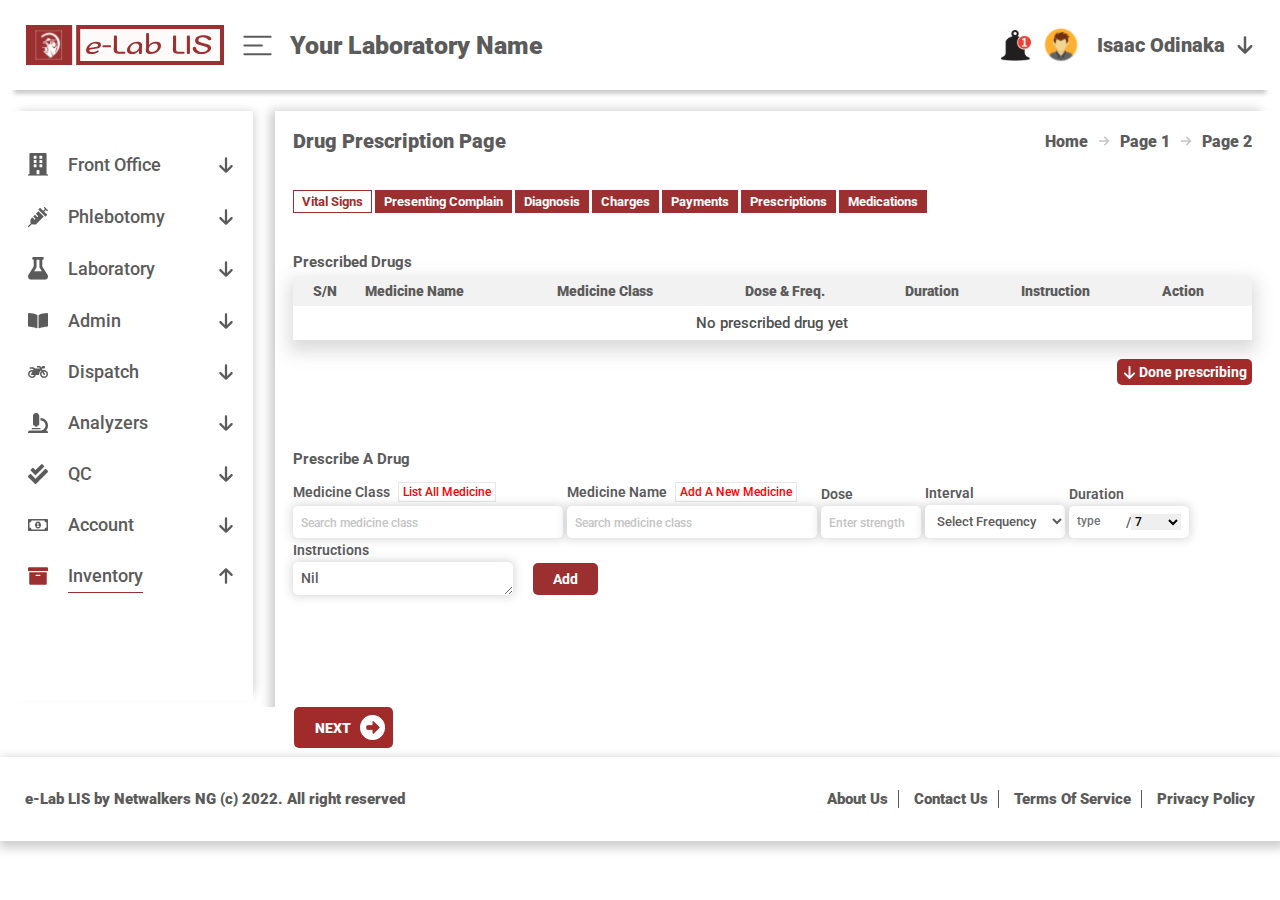
<file: index.html>
<!DOCTYPE html>
<html lang="en">
  <head>
    <meta charset="UTF-8" />
    <meta name="viewport" content="width=device-width, initial-scale=1.0" />
    <title>e-lab</title>
    <link rel="stylesheet" href="style.css" />
  </head>

  <body>
    <!-- Top header -->
    <header class="top-header">
      <section>
        <img src="./assets/logo.svg" alt="logo" />
        <svg
          width="50px"
          height="50px"
          viewBox="0 0 24.00 24.00"
          fill="none"
          xmlns="http://www.w3.org/2000/svg"
          stroke="#5B5B5B"
        >
          <g id="SVGRepo_bgCarrier" stroke-width="0"></g>
          <g
            id="SVGRepo_tracerCarrier"
            stroke-linecap="round"
            stroke-linejoin="round"
            stroke="#5B5B5B"
            stroke-width="0.096"
          ></g>
          <g id="SVGRepo_iconCarrier">
            <path
              d="M3 12H15M3 6H21M3 18H21"
              stroke="#5B5B5B"
              stroke-width="1.3679999999999999"
              stroke-linecap="round"
              stroke-linejoin="round"
            ></path>
          </g>
        </svg>
        <h2>Your Laboratory Name</h2>
      </section>
      <section>
        <img src="./assets/notification.png" alt="notification" />
        <img src="./assets/user.svg" alt="user-icon" />
        <p>Isaac Odinaka</p>
        <svg
          xmlns="http://www.w3.org/2000/svg"
          viewBox="0 0 384 512"
          width="20px"
          height="20px"
        >
          <path
            d="M169.4 470.6c12.5 12.5 32.8 12.5 45.3 0l160-160c12.5-12.5 12.5-32.8 0-45.3s-32.8-12.5-45.3 0L224 370.8 224 64c0-17.7-14.3-32-32-32s-32 14.3-32 32l0 306.7L54.6 265.4c-12.5-12.5-32.8-12.5-45.3 0s-12.5 32.8 0 45.3l160 160z"
          />
        </svg>
      </section>
    </header>
    <main>
      <!-- blank page -->
      <aside>
        <div class="nav-content">
          <div>
            <img src="./assets/building.svg" alt="building" />
            <p>Front Office</p>
          </div>
          <svg
            xmlns="http://www.w3.org/2000/svg"
            viewBox="0 0 384 512"
            width="25px"
            height="25px"
          >
            <path
              d="M169.4 470.6c12.5 12.5 32.8 12.5 45.3 0l160-160c12.5-12.5 12.5-32.8 0-45.3s-32.8-12.5-45.3 0L224 370.8 224 64c0-17.7-14.3-32-32-32s-32 14.3-32 32l0 306.7L54.6 265.4c-12.5-12.5-32.8-12.5-45.3 0s-12.5 32.8 0 45.3l160 160z"
            />
          </svg>
        </div>
        <div class="nav-content">
          <div>
            <img src="./assets/needle.svg" alt="building" />
            <p>Phlebotomy</p>
          </div>
          <svg
            xmlns="http://www.w3.org/2000/svg"
            viewBox="0 0 384 512"
            width="25px"
            height="25px"
          >
            <path
              d="M169.4 470.6c12.5 12.5 32.8 12.5 45.3 0l160-160c12.5-12.5 12.5-32.8 0-45.3s-32.8-12.5-45.3 0L224 370.8 224 64c0-17.7-14.3-32-32-32s-32 14.3-32 32l0 306.7L54.6 265.4c-12.5-12.5-32.8-12.5-45.3 0s-12.5 32.8 0 45.3l160 160z"
            />
          </svg>
        </div>
        <div class="nav-content">
          <div>
            <img src="./assets/flask-solid 1.svg" alt="building" />
            <p>Laboratory</p>
          </div>
          <svg
            xmlns="http://www.w3.org/2000/svg"
            viewBox="0 0 384 512"
            width="25px"
            height="25px"
          >
            <path
              d="M169.4 470.6c12.5 12.5 32.8 12.5 45.3 0l160-160c12.5-12.5 12.5-32.8 0-45.3s-32.8-12.5-45.3 0L224 370.8 224 64c0-17.7-14.3-32-32-32s-32 14.3-32 32l0 306.7L54.6 265.4c-12.5-12.5-32.8-12.5-45.3 0s-12.5 32.8 0 45.3l160 160z"
            />
          </svg>
        </div>
        <div class="nav-content">
          <div>
            <img src="./assets/book-open-solid 1.svg" alt="building" />
            <p>Admin</p>
          </div>
          <svg
            xmlns="http://www.w3.org/2000/svg"
            viewBox="0 0 384 512"
            width="25px"
            height="25px"
          >
            <path
              d="M169.4 470.6c12.5 12.5 32.8 12.5 45.3 0l160-160c12.5-12.5 12.5-32.8 0-45.3s-32.8-12.5-45.3 0L224 370.8 224 64c0-17.7-14.3-32-32-32s-32 14.3-32 32l0 306.7L54.6 265.4c-12.5-12.5-32.8-12.5-45.3 0s-12.5 32.8 0 45.3l160 160z"
            />
          </svg>
        </div>
        <div class="nav-content">
          <div>
            <img src="./assets/motorcycle-solid (1) 1.svg" alt="building" />
            <p>Dispatch</p>
          </div>
          <svg
            xmlns="http://www.w3.org/2000/svg"
            viewBox="0 0 384 512"
            width="25px"
            height="25px"
          >
            <path
              d="M169.4 470.6c12.5 12.5 32.8 12.5 45.3 0l160-160c12.5-12.5 12.5-32.8 0-45.3s-32.8-12.5-45.3 0L224 370.8 224 64c0-17.7-14.3-32-32-32s-32 14.3-32 32l0 306.7L54.6 265.4c-12.5-12.5-32.8-12.5-45.3 0s-12.5 32.8 0 45.3l160 160z"
            />
          </svg>
        </div>
        <div class="nav-content">
          <div>
            <img src="./assets/microscope-solid 1.svg" alt="building" />
            <p>Analyzers</p>
          </div>
          <svg
            xmlns="http://www.w3.org/2000/svg"
            viewBox="0 0 384 512"
            width="25px"
            height="25px"
          >
            <path
              d="M169.4 470.6c12.5 12.5 32.8 12.5 45.3 0l160-160c12.5-12.5 12.5-32.8 0-45.3s-32.8-12.5-45.3 0L224 370.8 224 64c0-17.7-14.3-32-32-32s-32 14.3-32 32l0 306.7L54.6 265.4c-12.5-12.5-32.8-12.5-45.3 0s-12.5 32.8 0 45.3l160 160z"
            />
          </svg>
        </div>
        <div class="nav-content">
          <div>
            <img src="./assets/check-double-solid 1.svg" alt="building" />
            <p>QC</p>
          </div>
          <svg
            xmlns="http://www.w3.org/2000/svg"
            viewBox="0 0 384 512"
            width="25px"
            height="25px"
          >
            <path
              d="M169.4 470.6c12.5 12.5 32.8 12.5 45.3 0l160-160c12.5-12.5 12.5-32.8 0-45.3s-32.8-12.5-45.3 0L224 370.8 224 64c0-17.7-14.3-32-32-32s-32 14.3-32 32l0 306.7L54.6 265.4c-12.5-12.5-32.8-12.5-45.3 0s-12.5 32.8 0 45.3l160 160z"
            />
          </svg>
        </div>
        <div class="nav-content">
          <div>
            <img src="./assets/money-bill-alt-regular 1.svg" alt="building" />
            <p>Account</p>
          </div>
          <svg
            xmlns="http://www.w3.org/2000/svg"
            viewBox="0 0 384 512"
            width="25px"
            height="25px"
          >
            <path
              d="M169.4 470.6c12.5 12.5 32.8 12.5 45.3 0l160-160c12.5-12.5 12.5-32.8 0-45.3s-32.8-12.5-45.3 0L224 370.8 224 64c0-17.7-14.3-32-32-32s-32 14.3-32 32l0 306.7L54.6 265.4c-12.5-12.5-32.8-12.5-45.3 0s-12.5 32.8 0 45.3l160 160z"
            />
          </svg>
        </div>
        <div class="nav-content">
          <div>
            <img src="./assets/archive-solid 1.svg" alt="building" />
            <p>Inventory</p>
          </div>
          <svg xmlns="http://www.w3.org/2000/svg" viewBox="0 0 384 512">
            <path
              d="M214.6 41.4c-12.5-12.5-32.8-12.5-45.3 0l-160 160c-12.5 12.5-12.5 32.8 0 45.3s32.8 12.5 45.3 0L160 141.2 160 448c0 17.7 14.3 32 32 32s32-14.3 32-32l0-306.7L329.4 246.6c12.5 12.5 32.8 12.5 45.3 0s12.5-32.8 0-45.3l-160-160z"
            />
          </svg>
        </div>
      </aside>
      <section class="blank-container">
        <div class="blank-heading">
          <svg
            xmlns="http://www.w3.org/2000/svg"
            viewBox="0 0 448 512"
            width="20px"
            height="20px"
            class="sideNav"
          >
            <path
              d="M0 96C0 78.3 14.3 64 32 64l384 0c17.7 0 32 14.3 32 32s-14.3 32-32 32L32 128C14.3 128 0 113.7 0 96zM0 256c0-17.7 14.3-32 32-32l384 0c17.7 0 32 14.3 32 32s-14.3 32-32 32L32 288c-17.7 0-32-14.3-32-32zM448 416c0 17.7-14.3 32-32 32L32 448c-17.7 0-32-14.3-32-32s14.3-32 32-32l384 0c17.7 0 32 14.3 32 32z"
            />
          </svg>
          <p>Drug Prescription Page</p>
          <div>
            <p>Home</p>
            <svg xmlns="http://www.w3.org/2000/svg" viewBox="0 0 448 512">
              <path
                d="M438.6 278.6c12.5-12.5 12.5-32.8 0-45.3l-160-160c-12.5-12.5-32.8-12.5-45.3 0s-12.5 32.8 0 45.3L338.8 224 32 224c-17.7 0-32 14.3-32 32s14.3 32 32 32l306.7 0L233.4 393.4c-12.5 12.5-12.5 32.8 0 45.3s32.8 12.5 45.3 0l160-160z"
              />
            </svg>
            <p>Page 1</p>
            <svg xmlns="http://www.w3.org/2000/svg" viewBox="0 0 448 512">
              <path
                d="M438.6 278.6c12.5-12.5 12.5-32.8 0-45.3l-160-160c-12.5-12.5-32.8-12.5-45.3 0s-12.5 32.8 0 45.3L338.8 224 32 224c-17.7 0-32 14.3-32 32s14.3 32 32 32l306.7 0L233.4 393.4c-12.5 12.5-12.5 32.8 0 45.3s32.8 12.5 45.3 0l160-160z"
              />
            </svg>
            <p>Page 2</p>
          </div>
        </div>
        <div class="select-options">
          <button>Vital Signs</button>
          <button>Presenting Complain</button>
          <button>Diagnosis</button>
          <button>Charges</button>
          <button>Payments</button>
          <button>Prescriptions</button>
          <button>Medications</button>
        </div>
        <div class="drug-table">
          <h4>Prescribed Drugs</h4>
          <table>
            <tr>
              <th>S/N</th>
              <th>Medicine Name</th>
              <th>Medicine Class</th>
              <th>Dose & Freq.</th>
              <th>Duration</th>
              <th>Instruction</th>
              <th>Action</th>
            </tr>
            <tr>
              <td colspan="7" id="no-drugrow">No prescribed drug yet</td>
            </tr>
            <tbody id="tbody"></tbody>
          </table>
          <div>
            <button id="done-prescribing">
              <svg
                xmlns="http://www.w3.org/2000/svg"
                viewBox="0 0 384 512"
                width="15px"
                height="15px"
                fill="#fff"
              >
                <path
                  d="M169.4 470.6c12.5 12.5 32.8 12.5 45.3 0l160-160c12.5-12.5 12.5-32.8 0-45.3s-32.8-12.5-45.3 0L224 370.8 224 64c0-17.7-14.3-32-32-32s-32 14.3-32 32l0 306.7L54.6 265.4c-12.5-12.5-32.8-12.5-45.3 0s-12.5 32.8 0 45.3l160 160z"
                />
              </svg>
              <p>Done prescribing</p>
            </button>
          </div>
          <div id="remark">
            <section>
              <label for="remark">Remarks</label>
              <input type="text" id="remark" name="remark" value="Nil" />
              <button>Save Prescription</button>
            </section>
          </div>
        </div>
        <div class="add-drugs">
          <h4>Prescribe A Drug</h4>
          <section>
            <div class="fields">
              <label for="med-class">
                <p>Medicine Class</p>
                <div>List All Medicine</div>
              </label>
              <input
                type="text"
                name="med-class"
                id="med-class"
                placeholder="Search medicine class"
                class="med-class"
              />
              <div class="spinner" id="spinner1"></div>
              <section class="search-data" id="search-data1">
                <div>
                  <button class="close-search">Close</button>
                </div>
                <div class="result" id="result1"></div>
              </section>
            </div>
            <div class="fields">
              <label for="med-name">
                <p>Medicine Name</p>
                <div>Add A New Medicine</div>
              </label>
              <input
                type="text"
                name="med-name"
                id="med-name"
                placeholder="Search medicine class"
                class="med-name"
              />
              <div class="spinner" id="spinner2"></div>
              <section class="search-data" id="search-data2">
                <div>
                  <button class="close-search">Close</button>
                </div>
                <div class="result" id="result2"></div>
              </section>
            </div>
            <div class="fields">
              <label for="dose"> Dose </label>
              <input
                type="text"
                name="dose"
                id="dose"
                placeholder="Enter strength"
                class="med-name"
              />
            </div>
            <div class="fields">
              <label for="interval"> Interval </label>
              <select name="interval" id="interval">
                <option value="" disabled selected style="color: darkgrey">
                  Select Frequency
                </option>
                <option value="Q2W">Q2W - Every other week</option>
                <option value="Q3W">Q3W - Every other week</option>
              </select>
            </div>
            <div class="fields">
              <label for="interval"> Duration </label>
              <div class="two-form">
                <input
                  type="number"
                  name="duration"
                  id="duration1"
                  placeholder="type"
                />
                /
                <select name="duration2" id="duration2">
                  <option value="7">7</option>
                  <option value="7">14</option>
                  <option value="7">21</option>
                  <option value="7">52</option>
                </select>
              </div>
            </div>
            <div class="fields">
              <label for="instruction"> Instructions </label>
              <textarea name="instruction" id="instruction">Nil</textarea>
            </div>
            <button id="add-prescription">Add</button>
          </section>
        </div>
      </section>
    </main>
    <!-- footer -->
    <footer>
      <div>
        <button>
          <p>Next</p>
          <img src="./assets/circle-right-solid 1.png" alt="arrow" />
        </button>
      </div>
      <section>
        <p>e-Lab LIS by Netwalkers NG (c) 2022. All right reserved</p>
        <div class="items">
          <p>About Us</p>
          <p>Contact Us</p>
          <p>Terms Of Service</p>
          <p>Privacy Policy</p>
        </div>
      </section>
    </footer>
    <script src="./script.js"></script>
  </body>
</html>
</file>
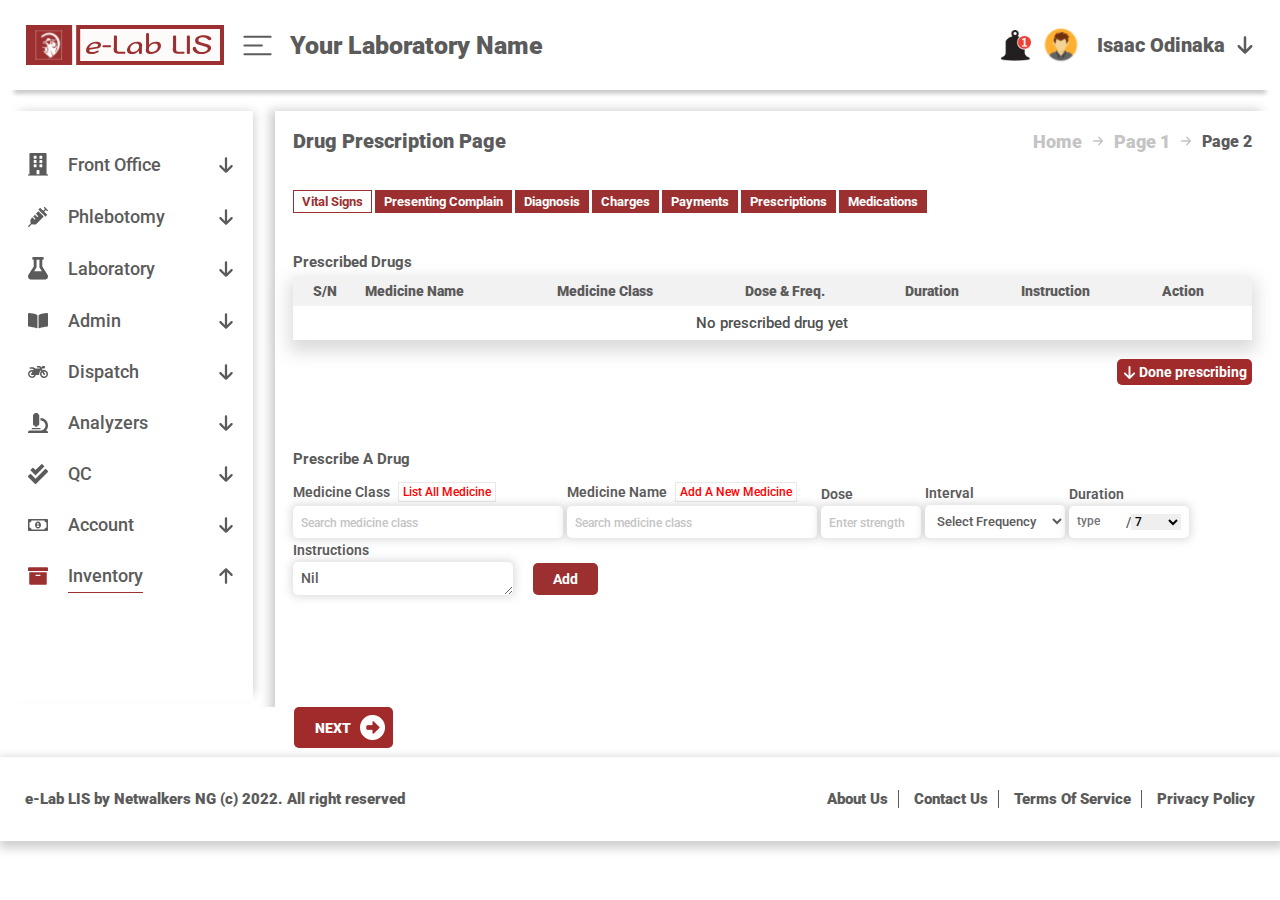
<file: home2.html>
<!DOCTYPE html>
<html lang="en">
  <head>
    <meta charset="UTF-8" />
    <meta name="viewport" content="width=device-width, initial-scale=1.0" />
    <title>e-lab</title>
    <link rel="stylesheet" href="style.css" />
  </head>

  <body>
    <!-- Top header -->
    <header class="top-header">
      <section>
        <img src="./assets/logo.svg" alt="logo" />
        <svg
          width="50px"
          height="50px"
          viewBox="0 0 24.00 24.00"
          fill="none"
          xmlns="http://www.w3.org/2000/svg"
          stroke="#5B5B5B"
        >
          <g id="SVGRepo_bgCarrier" stroke-width="0"></g>
          <g
            id="SVGRepo_tracerCarrier"
            stroke-linecap="round"
            stroke-linejoin="round"
            stroke="#5B5B5B"
            stroke-width="0.096"
          ></g>
          <g id="SVGRepo_iconCarrier">
            <path
              d="M3 12H15M3 6H21M3 18H21"
              stroke="#5B5B5B"
              stroke-width="1.3679999999999999"
              stroke-linecap="round"
              stroke-linejoin="round"
            ></path>
          </g>
        </svg>
        <h2>Your Laboratory Name</h2>
      </section>
      <section>
        <img src="./assets/notification.png" alt="notification" />
        <img src="./assets/user.svg" alt="user-icon" />
        <p>Isaac Odinaka</p>
        <svg
          xmlns="http://www.w3.org/2000/svg"
          viewBox="0 0 384 512"
          width="20px"
          height="20px"
        >
          <path
            d="M169.4 470.6c12.5 12.5 32.8 12.5 45.3 0l160-160c12.5-12.5 12.5-32.8 0-45.3s-32.8-12.5-45.3 0L224 370.8 224 64c0-17.7-14.3-32-32-32s-32 14.3-32 32l0 306.7L54.6 265.4c-12.5-12.5-32.8-12.5-45.3 0s-12.5 32.8 0 45.3l160 160z"
          />
        </svg>
      </section>
    </header>
    <main>
      <!-- blank page -->
      <aside>
        <div class="nav-content">
          <div>
            <img src="./assets/building.svg" alt="building" />
            <p>Front Office</p>
          </div>
          <svg
            xmlns="http://www.w3.org/2000/svg"
            viewBox="0 0 384 512"
            width="25px"
            height="25px"
          >
            <path
              d="M169.4 470.6c12.5 12.5 32.8 12.5 45.3 0l160-160c12.5-12.5 12.5-32.8 0-45.3s-32.8-12.5-45.3 0L224 370.8 224 64c0-17.7-14.3-32-32-32s-32 14.3-32 32l0 306.7L54.6 265.4c-12.5-12.5-32.8-12.5-45.3 0s-12.5 32.8 0 45.3l160 160z"
            />
          </svg>
        </div>
        <div class="nav-content">
          <div>
            <img src="./assets/needle.svg" alt="building" />
            <p>Phlebotomy</p>
          </div>
          <svg
            xmlns="http://www.w3.org/2000/svg"
            viewBox="0 0 384 512"
            width="25px"
            height="25px"
          >
            <path
              d="M169.4 470.6c12.5 12.5 32.8 12.5 45.3 0l160-160c12.5-12.5 12.5-32.8 0-45.3s-32.8-12.5-45.3 0L224 370.8 224 64c0-17.7-14.3-32-32-32s-32 14.3-32 32l0 306.7L54.6 265.4c-12.5-12.5-32.8-12.5-45.3 0s-12.5 32.8 0 45.3l160 160z"
            />
          </svg>
        </div>
        <div class="nav-content">
          <div>
            <img src="./assets/flask-solid 1.svg" alt="building" />
            <p>Laboratory</p>
          </div>
          <svg
            xmlns="http://www.w3.org/2000/svg"
            viewBox="0 0 384 512"
            width="25px"
            height="25px"
          >
            <path
              d="M169.4 470.6c12.5 12.5 32.8 12.5 45.3 0l160-160c12.5-12.5 12.5-32.8 0-45.3s-32.8-12.5-45.3 0L224 370.8 224 64c0-17.7-14.3-32-32-32s-32 14.3-32 32l0 306.7L54.6 265.4c-12.5-12.5-32.8-12.5-45.3 0s-12.5 32.8 0 45.3l160 160z"
            />
          </svg>
        </div>
        <div class="nav-content">
          <div>
            <img src="./assets/book-open-solid 1.svg" alt="building" />
            <p>Admin</p>
          </div>
          <svg
            xmlns="http://www.w3.org/2000/svg"
            viewBox="0 0 384 512"
            width="25px"
            height="25px"
          >
            <path
              d="M169.4 470.6c12.5 12.5 32.8 12.5 45.3 0l160-160c12.5-12.5 12.5-32.8 0-45.3s-32.8-12.5-45.3 0L224 370.8 224 64c0-17.7-14.3-32-32-32s-32 14.3-32 32l0 306.7L54.6 265.4c-12.5-12.5-32.8-12.5-45.3 0s-12.5 32.8 0 45.3l160 160z"
            />
          </svg>
        </div>
        <div class="nav-content">
          <div>
            <img src="./assets/motorcycle-solid (1) 1.svg" alt="building" />
            <p>Dispatch</p>
          </div>
          <svg
            xmlns="http://www.w3.org/2000/svg"
            viewBox="0 0 384 512"
            width="25px"
            height="25px"
          >
            <path
              d="M169.4 470.6c12.5 12.5 32.8 12.5 45.3 0l160-160c12.5-12.5 12.5-32.8 0-45.3s-32.8-12.5-45.3 0L224 370.8 224 64c0-17.7-14.3-32-32-32s-32 14.3-32 32l0 306.7L54.6 265.4c-12.5-12.5-32.8-12.5-45.3 0s-12.5 32.8 0 45.3l160 160z"
            />
          </svg>
        </div>
        <div class="nav-content">
          <div>
            <img src="./assets/microscope-solid 1.svg" alt="building" />
            <p>Analyzers</p>
          </div>
          <svg
            xmlns="http://www.w3.org/2000/svg"
            viewBox="0 0 384 512"
            width="25px"
            height="25px"
          >
            <path
              d="M169.4 470.6c12.5 12.5 32.8 12.5 45.3 0l160-160c12.5-12.5 12.5-32.8 0-45.3s-32.8-12.5-45.3 0L224 370.8 224 64c0-17.7-14.3-32-32-32s-32 14.3-32 32l0 306.7L54.6 265.4c-12.5-12.5-32.8-12.5-45.3 0s-12.5 32.8 0 45.3l160 160z"
            />
          </svg>
        </div>
        <div class="nav-content">
          <div>
            <img src="./assets/check-double-solid 1.svg" alt="building" />
            <p>QC</p>
          </div>
          <svg
            xmlns="http://www.w3.org/2000/svg"
            viewBox="0 0 384 512"
            width="25px"
            height="25px"
          >
            <path
              d="M169.4 470.6c12.5 12.5 32.8 12.5 45.3 0l160-160c12.5-12.5 12.5-32.8 0-45.3s-32.8-12.5-45.3 0L224 370.8 224 64c0-17.7-14.3-32-32-32s-32 14.3-32 32l0 306.7L54.6 265.4c-12.5-12.5-32.8-12.5-45.3 0s-12.5 32.8 0 45.3l160 160z"
            />
          </svg>
        </div>
        <div class="nav-content">
          <div>
            <img src="./assets/money-bill-alt-regular 1.svg" alt="building" />
            <p>Account</p>
          </div>
          <svg
            xmlns="http://www.w3.org/2000/svg"
            viewBox="0 0 384 512"
            width="25px"
            height="25px"
          >
            <path
              d="M169.4 470.6c12.5 12.5 32.8 12.5 45.3 0l160-160c12.5-12.5 12.5-32.8 0-45.3s-32.8-12.5-45.3 0L224 370.8 224 64c0-17.7-14.3-32-32-32s-32 14.3-32 32l0 306.7L54.6 265.4c-12.5-12.5-32.8-12.5-45.3 0s-12.5 32.8 0 45.3l160 160z"
            />
          </svg>
        </div>
        <div class="nav-content">
          <div>
            <img src="./assets/archive-solid 1.svg" alt="building" />
            <p>Inventory</p>
          </div>
          <svg xmlns="http://www.w3.org/2000/svg" viewBox="0 0 384 512">
            <path
              d="M214.6 41.4c-12.5-12.5-32.8-12.5-45.3 0l-160 160c-12.5 12.5-12.5 32.8 0 45.3s32.8 12.5 45.3 0L160 141.2 160 448c0 17.7 14.3 32 32 32s32-14.3 32-32l0-306.7L329.4 246.6c12.5 12.5 32.8 12.5 45.3 0s12.5-32.8 0-45.3l-160-160z"
            />
          </svg>
        </div>
      </aside>
      <section class="blank-container">
        <div class="blank-heading">
          <svg
            xmlns="http://www.w3.org/2000/svg"
            viewBox="0 0 448 512"
            width="20px"
            height="20px"
            class="sideNav"
          >
            <path
              d="M0 96C0 78.3 14.3 64 32 64l384 0c17.7 0 32 14.3 32 32s-14.3 32-32 32L32 128C14.3 128 0 113.7 0 96zM0 256c0-17.7 14.3-32 32-32l384 0c17.7 0 32 14.3 32 32s-14.3 32-32 32L32 288c-17.7 0-32-14.3-32-32zM448 416c0 17.7-14.3 32-32 32L32 448c-17.7 0-32-14.3-32-32s14.3-32 32-32l384 0c17.7 0 32 14.3 32 32z"
            />
          </svg>
          <p>Drug Prescription Page</p>
          <div>
            <a href="./index.html">Home</a>
            <svg xmlns="http://www.w3.org/2000/svg" viewBox="0 0 448 512">
              <path
                d="M438.6 278.6c12.5-12.5 12.5-32.8 0-45.3l-160-160c-12.5-12.5-32.8-12.5-45.3 0s-12.5 32.8 0 45.3L338.8 224 32 224c-17.7 0-32 14.3-32 32s14.3 32 32 32l306.7 0L233.4 393.4c-12.5 12.5-12.5 32.8 0 45.3s32.8 12.5 45.3 0l160-160z"
              />
            </svg>
            <a>Page 1</a>
            <svg xmlns="http://www.w3.org/2000/svg" viewBox="0 0 448 512">
              <path
                d="M438.6 278.6c12.5-12.5 12.5-32.8 0-45.3l-160-160c-12.5-12.5-32.8-12.5-45.3 0s-12.5 32.8 0 45.3L338.8 224 32 224c-17.7 0-32 14.3-32 32s14.3 32 32 32l306.7 0L233.4 393.4c-12.5 12.5-12.5 32.8 0 45.3s32.8 12.5 45.3 0l160-160z"
              />
            </svg>
            <p href="./index.html">Page 2</p>
          </div>
        </div>
        <div class="select-options">
          <button>Vital Signs</button>
          <button>Presenting Complain</button>
          <button>Diagnosis</button>
          <button>Charges</button>
          <button>Payments</button>
          <button>Prescriptions</button>
          <button>Medications</button>
        </div>
        <div class="drug-table">
          <h4>Prescribed Drugs</h4>
          <table>
            <tr>
              <th>S/N</th>
              <th>Medicine Name</th>
              <th>Medicine Class</th>
              <th>Dose & Freq.</th>
              <th>Duration</th>
              <th>Instruction</th>
              <th>Action</th>
            </tr>
            <tr>
              <td colspan="7" id="no-drugrow">No prescribed drug yet</td>
            </tr>
            <tbody id="tbody"></tbody>
          </table>
          <div>
            <button id="done-prescribing">
              <svg
                xmlns="http://www.w3.org/2000/svg"
                viewBox="0 0 384 512"
                width="15px"
                height="15px"
                fill="#fff"
              >
                <path
                  d="M169.4 470.6c12.5 12.5 32.8 12.5 45.3 0l160-160c12.5-12.5 12.5-32.8 0-45.3s-32.8-12.5-45.3 0L224 370.8 224 64c0-17.7-14.3-32-32-32s-32 14.3-32 32l0 306.7L54.6 265.4c-12.5-12.5-32.8-12.5-45.3 0s-12.5 32.8 0 45.3l160 160z"
                />
              </svg>
              <p>Done prescribing</p>
            </button>
          </div>
          <div id="remark">
            <section>
              <label for="remark">Remarks</label>
              <input type="text" id="remark" name="remark" value="Nil" />
              <button>Save Prescription</button>
            </section>
          </div>
        </div>
        <div class="add-drugs">
          <h4>Prescribe A Drug</h4>
          <section>
            <div class="fields">
              <label for="med-class">
                <p>Medicine Class</p>
                <div>List All Medicine</div>
              </label>
              <input
                type="text"
                name="med-class"
                id="med-class"
                placeholder="Search medicine class"
                class="med-class"
              />
              <div class="spinner" id="spinner1"></div>
              <section class="search-data" id="search-data1">
                <div>
                  <button class="close-search">Close</button>
                </div>
                <div class="result" id="result1"></div>
              </section>
            </div>
            <div class="fields">
              <label for="med-name">
                <p>Medicine Name</p>
                <div>Add A New Medicine</div>
              </label>
              <input
                type="text"
                name="med-name"
                id="med-name"
                placeholder="Search medicine class"
                class="med-name"
              />
              <div class="spinner" id="spinner2"></div>
              <section class="search-data" id="search-data2">
                <div>
                  <button class="close-search">Close</button>
                </div>
                <div class="result" id="result2"></div>
              </section>
            </div>
            <div class="fields">
              <label for="dose"> Dose </label>
              <input
                type="text"
                name="dose"
                id="dose"
                placeholder="Enter strength"
                class="med-name"
              />
            </div>
            <div class="fields">
              <label for="interval"> Interval </label>
              <select name="interval" id="interval">
                <option value="" disabled selected style="color: darkgrey">
                  Select Frequency
                </option>
                <option value="Q2W">Q2W - Every other week</option>
                <option value="Q3W">Q3W - Every other week</option>
              </select>
            </div>
            <div class="fields">
              <label for="interval"> Duration </label>
              <div class="two-form">
                <input
                  type="number"
                  name="duration"
                  id="duration1"
                  placeholder="type"
                />
                /
                <select name="duration2" id="duration2">
                  <option value="7">7</option>
                  <option value="7">14</option>
                  <option value="7">21</option>
                  <option value="7">52</option>
                </select>
              </div>
            </div>
            <div class="fields">
              <label for="instruction"> Instructions </label>
              <textarea name="instruction" id="instruction">Nil</textarea>
            </div>
            <button id="add-prescription">Add</button>
          </section>
        </div>
      </section>
    </main>
    <!-- footer -->
    <footer>
      <div>
        <button>
          <p>Next</p>
          <img src="./assets/circle-right-solid 1.png" alt="arrow" />
        </button>
      </div>
      <section>
        <p>e-Lab LIS by Netwalkers NG (c) 2022. All right reserved</p>
        <div class="items">
          <p>About Us</p>
          <p>Contact Us</p>
          <p>Terms Of Service</p>
          <p>Privacy Policy</p>
        </div>
      </section>
    </footer>
    <script src="./script.js"></script>
  </body>
</html>
</file>
<file: style.css>
/* Font roboto from google fonts */
@import url('https://fonts.googleapis.com/css2?family=Roboto:ital,wght@0,100;0,300;0,400;0,500;0,700;0,900;1,100;1,300;1,400;1,500;1,700;1,900&display=swap');
*{
    padding: 0;
    margin: 0;
    box-sizing: border-box;
    text-decoration: none;
    scroll-behavior: smooth;
}
:root{
    --main_color : #5B5B5B;
    --secondary_color: #C4C4C4;
    --tertiary_color: #9C3030;
}
body{
    background-color: #fff;
    font-family: "Roboto", sans-serif;
    max-width: 1440px;
    height: fit-content;
    color: #5B5B5B;
    padding: 0 22px;
    position: relative;
    margin: 0 auto;
    overflow-x: hidden;
}
/* Top header */
.top-header{
    display: flex;
    justify-content: space-between;
    align-items: center;
    padding: 28px 22px;
    margin-bottom: 21px;
    box-shadow: 0px 8px 4px -4px rgba(0, 0, 0, 0.2);
}
.top-header > section:nth-child(1){
    display: flex;
    justify-content: flex-start;
    align-items: center;
    gap: 37px;
}
.top-header > section:nth-child(1) > img {
    width: 296px;
    height: 60px;
}
.top-header > section:nth-child(1) > h2{
    font: 900 35px "Roboto", sans-serif;
    color: var(--main_color);
    text-transform: capitalize;
}
.top-header > section:nth-child(2){
    display: flex;
    justify-content: flex-start;
    align-items: center;
    gap: 10px;
}
.top-header > section:nth-child(2) > img:nth-child(1){
    width: 40px;
    height: 41px;
}
.top-header > section:nth-child(2) > img:nth-child(2){
    width: 50px;
    height: 50px;
    aspect-ratio: 1/1;
    margin-right: 6px;
}
.top-header > section:nth-child(2) > p{
    font: 900 24px "Roboto", sans-serif;
    color: var(--main_color);
    text-transform: capitalize;
    white-space: nowrap;
}
.top-header > section:nth-child(2) > svg{
    width: 20px;
    height: 20px;
    fill: var(--main_color);
}
/* Main content */
main{
    display: flex;
    justify-content: flex-start;
    align-items: flex-start;
    gap: 22px;
    margin-bottom: 20px;
}
/* Side Navigation */
main > aside{
    width: 330px;
    height: 709px;
    display: flex;
    flex-direction: column;
    justify-content: flex-start;
    align-items: center;
    gap: 33px;
    padding: 52px 18px 120px;
    box-shadow: 5px -3px 10px -4px rgba(0, 0, 0, 0.2);
    position: relative;
    overflow-y: auto;
}
main > aside > .nav-content{
    width: 100%;
    display: flex;
    justify-content: space-between;
    align-items: center;
}
.nav-content > div {
    display: flex;
    justify-content: flex-start;
    align-items: center;
    gap: 25px;
}
.nav-content > div > img {
    width: 25px;
    object-fit: contain;
}
.nav-content > div > p{
    font: 500 26px "Roboto", sans-serif;
    text-transform: capitalize;
    color: var(--main_color);
}
.nav-content > svg{
    margin-right: 15px;
    width: 20px;
    height: 20px;
    fill: var(--main_color);
}
.nav-content:nth-of-type(9) > div > p {
    text-decoration: underline;
    text-underline-offset: 10px;
    text-decoration-color: var(--tertiary_color);
}
/* blank page wrapper */
.blank-container{
    width: 1058px;
    min-height: 620px;
    padding: 21px;
    box-shadow: -7px -3px 10px -2px rgba(0, 0, 0, 0.2);
    display: flex;
    flex-direction: column;
    justify-content: flex-start;
    align-items: flex-start;
}
/* blank page heading */
.blank-container > .blank-heading {
    width: 100%;
    display: flex;
    justify-content: space-between;
    align-items: center;
    margin-bottom: 37px;
}
.blank-container > .blank-heading > svg {
    display: none;
}
.blank-container > .blank-heading > p{
    font: 900 24px "Roboto", sans-serif;
    color: var(--main_color);
    text-transform: capitalize;
}
.blank-container > .blank-heading > div{
    display: flex;
    justify-content: flex-start;
    align-items: center;
    gap: 10px;
}
.blank-container > .blank-heading > div > a{
    font: 900 18px "Roboto", sans-serif;
    color: var(--secondary_color);
    text-transform: capitalize;
}
.blank-container > .blank-heading > div > a:nth-child(2){
    color: var(--secondary_color);
}
.blank-container > .blank-heading > div > svg{
    width: 15px;
    height: 15px;
    fill: var(--secondary_color);
}
/* select buttons */
.blank-container > .select-options{
    display: flex ;
    justify-content: flex-start;
    align-items: center;
    gap: 3px;
    flex-wrap: wrap;
    margin-bottom: 40px;
}
.blank-container > .select-options > button{
    padding: 3px 8px;
    background-color: var(--tertiary_color);
    color: #fff;
    border: 1px solid var(--tertiary_color);
    font: 700 13px "Roboto", sans-serif;
    cursor: pointer;
    outline: none;
    white-space: nowrap;
    overflow: hidden;
    text-overflow: ellipsis;
}
.blank-container > .select-options >button:nth-child(1){
    background-color: #fff;
    color: var(--tertiary_color);
}
/* table */
.blank-container > .drug-table{
    width: 100%;
    display: flex;
    flex-direction: column;
    justify-content: flex-start;
    align-items: flex-start;
    gap: 5px;
    margin-bottom: 65px;
}
.blank-container > .drug-table > h4{
    font: 700 15px "Roboto", sans-serif;
    color: var(--main_color);
}
.blank-container > .drug-table > table{
    width: 100%;
    border: 0;
    border-collapse: collapse;
    color: var(--main_color);
    box-shadow: 0px 8px 16px 4px rgba(117, 116, 116, 0.25);
    overflow-x: auto;
}
tr, td{
    border: 1.5px solid #E5E5E5;
    border-top: none;
    border-bottom: none;
    border-left: none;
}
th:nth-last-child(1), td:nth-last-child(1){
    border-right: 1px solid transparent;
}
th {
    background-color: #F3F2F2;
    padding: 7px;
    text-align: left;
    font: 900 14px "Roboto", sans-serif;
}
th:nth-child(1){
    text-align: center;
}
td{
    padding: 8px 20px;
    font: 500 14px "Roboto", sans-serif;
}
td > button{
    background-color: #A12B2B;
    color: #fff;
    border: 0;
    outline: none;
    padding: 3px 6px;
    font: 700 12px "Roboto", sans-serif;
    border-radius: 5px;
    cursor: pointer;
}
#no-drugrow{
    text-align: center;
}
.medicine-name > p{
    margin-bottom: 3px;
}
.medicine-name > button, .action > button{
    color: #fff;
    background-color: #8F8989;
    font: 500 10px "Roboto", sans-serif;
    border: 0;
    outline: none;
    padding: 2px 6px;
    border-radius: 6px;
}
.action > button {
    background-color: var(--tertiary_color);
    cursor: pointer;
}
td:nth-child(1){
    color: #505050;
    font: 500 15px "Roboto", sans-serif;
    text-align: center;
}
.blank-container > .drug-table > div:nth-of-type(1) {
    width: 100%;
    display: flex;
    justify-content: flex-end;
    align-items: center;
    margin-top: 14px;
}
.blank-container > .drug-table > div:nth-of-type(1) > button{
    display: flex;
    justify-content: center;
    align-items: center;
    gap: 2px;
    padding: 5px;
    outline: none;
    border: 0;
    background-color: #A12B2B;
    color: #fff;
    font: 700 14px "Roboto", sans-serif;
    border-radius: 5px;
    cursor: pointer;
}
.drug-table > div:nth-of-type(2){
    width: 100%;
    display: none;
    justify-content: flex-end;
    align-items: flex-start;
}
.drug-table > div:nth-of-type(2) > section{
    width: 300px;
    display: flex;
    flex-direction: column;
    justify-content: flex-start;
    align-items: flex-start;
    gap: 4px;
}
.drug-table > div:nth-of-type(2) > section > label{
    font: 500 14px "Robotot", sans-serif;
    color: var(--main_color);
}
.drug-table > div:nth-of-type(2) > section > input{
    width: 100%;
    padding: 8px;
    border: 0;
    border-radius: 5px;
    outline: none;
    box-shadow: 0px 0px 4px 2px rgba(117, 116, 116, 0.25);
    font: 400 14px "Roboto", sans-serif;
}
.drug-table > div:nth-of-type(2) > section > button{
    background-color: #A12B2B;
    color: #fff;
    border: 0;
    outline: none;
    padding: 5px 8px;
    font: 700 14px "Roboto", sans-serif;
    cursor: pointer;
    margin-top: 16px;
}
main > .blank-container > .add-drugs{
    width: 100%;
    display: flex;
    flex-direction: column;
    justify-content: flex-start;
    align-items: flex-start;
    gap: 14px;
}
.add-drugs > h4 {
    font: 700 15px "Roboto", sans-serif;
    color: var(--main_color);
}
.add-drugs > section {
    width: 100%;
    display: flex;
    justify-content: flex-start;
    align-items: flex-end;
    gap: 4px;
    flex-wrap: wrap;
}
.add-drugs > section > .fields{
    display: flex;
    flex-direction: column;
    justify-content: flex-start;
    align-items: flex-start;
    gap: 4px;
    position: relative;
}
.fields > label {
    font: 600 14px "Roboto", sans-serif;
    color: var(--main_color);
    display: flex;
    justify-content: center;
    align-items: center;
    gap: 8px;
}
.fields > label > div{
    font: 500 12px "Roboto", sans-serif;
    color: red;
    border: 1px solid #e9e8e8;
    padding: 2px 4px;
}
.fields > input, .fields > select, .two-form, .fields > textarea {
    width: 100%;
    background-color: #fff;
    color: var(--main_color);
    border: none;
    outline: none;
    padding: 8px;
    font: 500 14px "Roboto", sans-serif;
    box-shadow: 0px 0px 8px 2px rgba(117, 116, 116, 0.25);
    border-radius: 5px;
}
.fields > select{
    font: 500 13px "Roboto", sans-serif;
}
.fields > select > option {
    overflow-x: hidden;
    background-color: #fff;
    border: 0;
    outline: none;
    color: var(--main_color);
    font: 500 12px "Roboto", sans-serif;
}
.fields > input:focus{
    outline: 1px solid var(--main_color);
}
.fields > input::placeholder{
    font: 500 12px "Roboto", sans-serif;
    color: var(--secondary_color);
}
.fields:nth-child(1){
    width: 270px;
}
.fields:nth-child(2){
    width: 250px;
}
.fields:nth-child(3){
    width: 100px;
}
.fields:nth-child(4){
    width: 140px;
}
.fields:nth-child(5){
    width: 120px;
}
.fields > .two-form{
    width: 100%;
    display: flex;
    justify-content: flex-start;
    align-items: flex-start;
}
.two-form > select, .two-form > input {
    width: 50%;
    border: 0;
    outline: none;
    font: 500 12px "Roboto", sans-serif;
}
.fields > textarea{
    width: 220px;
    height: 33px;
}
.add-drugs > section > button{
    background-color: var(--tertiary_color);
    color: white;
    border: 0;
    outline: none;
    padding: 8px 20px;
    font: 700 14px "Roboto", sans-serif;
    border-radius: 5px;
    margin-left: 16px;
    cursor: pointer;
}
.fields > .search-data{
    width: 100%;
    height: 220px;
    border-radius: 5px;
    box-shadow: 0px 0px 4px 2px rgba(117, 116, 116, 0.25);
    background-color: #fff;
    display: none;
    flex-direction: column;
    justify-content: flex-start;
    align-items: flex-start;
    position: absolute;
    top: 64px;
    left: 0;
    z-index: 30;
}
.search-data > div:nth-child(1){
    border-bottom: 1px solid #e2e2e2;
    padding: 6px 7px;
    width: 100%;
    display: flex;
    justify-content: flex-end;
}
.search-data > div:nth-child(1) > button{
    border: 0;
    outline: none;
    background-color: transparent;
    cursor: pointer;
    color: var(--main_color);
    font: 900 14px "Roboto", sans-serif;
    text-decoration: underline;
}
.search-data > div:nth-child(2){
    width: 100%;
    overflow-y: auto;
    overflow-x: hidden;
    padding: 6px 2px 6px 7px;
}
.search-data > .result{
    display: flex;
    flex-direction: column;
    justify-content: flex-start;
    align-items: flex-start;
    gap: 4px;
}
.result-item{
    width: 100%;
    font: 700 14px "Roboto", sans-serif;
    cursor: pointer;
    padding: 1px 4px;
    border-radius: 2px;
}
.result-item:hover{
    background-color: #d6d4d4;
}
.spinner {
    display: none;
    width: 20px;
    height: 20px;
    border-radius: 50%;
    border: 4px solid;
    border-color: #dbdcef;
    border-right-color: #474bff;
    animation: spinner-d3wgkg 1s infinite linear;
    position: absolute;
    top: 30px;
    right: 4px;
}
@keyframes spinner-d3wgkg {
    to {
       transform: rotate(1turn);
    }
}
/* footer */
footer{
    width: 100%;
    display: flex;
    flex-direction: column;
    justify-content: flex-end;
    align-items: flex-end;
    gap: 9px;
    background-color: #fff;
    font: 900 18px "Roboto", sans-serif;
    position: absolute;
    bottom: -75px;
    right: 23px;
    padding: 15px 0;
}
footer > div {
    display: flex;
    justify-content: flex-start;
    align-items: flex-start;
    width: 72%;
    padding: 0 32px;
}
footer > div > button {
    display: flex;
    justify-content: flex-start;
    align-items: center;
    gap: 9px;
    padding: 8px 8px 8px 21px;
    text-transform: uppercase;
    font: 900 14px "Roboto", sans-serif;
    color: #fff;
    background-color: #A12B2B;
    border: none;
    border-radius: 5px;
    cursor: pointer;
}
footer > div > button > img {
    width: 25px;
    height: 25px;
}
footer > section {
    display: flex ;
    justify-content: space-between;
    align-items: center;
    gap: 15px;
    width: 1032px;
    box-shadow: 2px 4px 10px 3px rgba(0, 0, 0, 0.2);
    padding: 33px 25px;
}
footer > section > .items {
    display: flex;
    justify-content: flex-start;
    align-items: center;
    gap: 15px;
}
.items > p {
    border-right: 1px solid var(--main_color);
    padding-right: 10px;
}
.items > p:last-child{
    border-right: none;
    padding-right: 0px;
}

@media screen and (max-width: 1280px) {
 body{
    padding:  0 10px;
 }
 /* Top header */
 .top-header{
    padding: 25px 15px;
 }   
 .top-header > section:nth-child(1){
    gap: 15px;
 }
 .top-header > section:nth-child(1) > img{
    width: 200px;
    height: 40px;
    object-fit: contain;
 }
 .top-header > section:nth-child(1) > svg{
    width: 35px;
    height: 35px;
 }
 .top-header > section:nth-child(1) > h2{
    font: 900 25px "Roboto", sans-serif;
 }
 .top-header > section:nth-child(2) > img:nth-child(1){
    width: 30px;
    height: 31px;
 }
 .top-header > section:nth-child(2) > img:nth-child(2){
    width: 40px;
    height: 40px;
 }
 .top-header > section:nth-child(2) > p{
    font: 900 20px "Roboto", sans-serif;
 }
 /* Main content */
 main{
    margin-bottom: 10px;
 }
 .nav-content > div{
    gap: 20px;
 }
 .nav-content > div > img {
    width: 20px;
 }
 .nav-content > div > p{
    font: 500 18px "Roboto", sans-serif;
 }
 .nav-content > svg{
    width: 18px;
    height: 18px;
    margin-right: 0px;
 }
 main > aside{
    width: 300px;
    height: 590px;
    gap: 30px;
    padding: 42px 18px 100px;
 }
 /* black page */
.blank-container{
    width: 100%;
    height: 680px;
    padding: 18px;
 }
 .blank-container > .blank-heading > p{
    font: 900 20px "Roboto", sans-serif;
 }
 .blank-container > .blank-heading > div > p{
    font: 900 16px "Roboto", sans-serif;
 }
 .blank-container > .blank-heading > div > svg{
    width: 12px;
    height: 12px;
 }
 /* Footer */
 footer{
    width: 100%;
    font: 900 15px "Roboto", sans-serif;
    position: absolute;
    bottom: -50px;
    right: 0px;
    padding: 0;
    z-index: 20;
 }
 footer > div {
    display: flex;
    justify-content: flex-start;
    align-items: flex-start;
    width: 79.5%;
    padding: 0 32px;
}
 footer > section {
    width: 100%;
}
}

@media screen and (max-width: 1024px){
    /* Top header */
    .top-header{
        padding: 18px 15px;
    }  
    .top-header > section:nth-child(1) > img{
        width: 130px;
        height: 30px;
        object-fit: contain;
    }
    .top-header > section:nth-child(1) > svg{
        width: 25px;
        height: 25px;
    }
    .top-header > section:nth-child(1) > h2{
        font: 900 20px "Roboto", sans-serif;
    }
    .top-header > section:nth-child(2) > img:nth-child(1){
        width: 25px;
        height: 26px;
    }
    .top-header > section:nth-child(2) > img:nth-child(2){
        width: 35px;
        height: 35px;
    }
    .top-header > section:nth-child(2) > p{
        font: 900 18px "Roboto", sans-serif;
    }
    .top-header >section:nth-child(2) > svg{
        width: 16px;
        height: 16px;
    }
    main > aside{
        height: 630px;
     }
    .blank-container{
        height: 750px;
     }
     th {
        padding: 5px;
    }
    footer{
        bottom: -60px;
    }
    footer > section {
        display: flex ;
        flex-direction: column;
        justify-content: space-between;
        align-items: center;
        gap: 20px;
        padding: 33px 18px;
    }
}
@media screen and (max-width: 840px){
    body{
        padding: 0;
    }
    main {
        position: relative;
    }
    main > aside{
        display: none;
        position: absolute;
        background-color: #fff;
        top: 0;
        left: 0;
        width: 300px;
        height: 500px;
        gap: 30px;
        padding: 42px 18px 100px;
        z-index: 10;
     }
    .blank-container{
        box-shadow: 0px -5px 5px -4px rgba(0, 0, 0, 0.2);
        height: 100%;
        position: relative;
    }
    .blank-container > .blank-heading {
        padding-left: 35px;
    }
    .blank-container > .blank-heading > svg{
        position: absolute;
        top: 18px;
        left: 20px;
        display: block;
        cursor: pointer;
    }
    .blank-container > .blank-heading > p{
        font: 900 18px "Roboto", sans-serif;
    }
    .blank-container > .blank-heading > div > p{
        font: 900 14px "Roboto", sans-serif;
    }
    .top-header{
        position: relative;
    }
    .top-header > section:nth-child(2) > p{
        display: none;
        position: absolute;
        top: 50px;
        right: 20px;
        padding: 10px 50px 10px 20px;
        background-color: #fff;
        z-index: 10;
        box-shadow: 5px -5px 10px -4px rgba(0, 0, 0, 0.2);
     }
     .top-header > section:nth-child(2) > img:nth-child(2){
        cursor: pointer;
     }
     .top-header > section:nth-child(2) > svg{
        display: none;
        position: absolute;
        top: 62px;
        right: 42px;
        z-index: 10;
     }
     /* Hover transitions */
    .top-header > section:nth-child(2) > img:nth-child(2):hover ~ svg, 
    .top-header > section:nth-child(2) > img:nth-child(2):hover ~ p {
        display: block;
        z-index: 10;
    }
    main > aside.show{
        display: flex;
    }
    footer{
        position: relative;
        bottom: 0px;
        right: 0px;
    }
    footer > div {
        display: flex;
        justify-content: flex-start;
        align-items: flex-start;
        width: 100%;
        padding: 0 16px;
    }
    footer > div > button > img {
        width: 20px;
        height: 20px;
    }
}

@media screen and (max-width: 560px) {
    .top-header{
        margin-bottom: 50px;
    }
    .top-header > section:nth-child(1){
        position: relative;
    }
    .top-header > section:nth-child(1) > img{
        width: 100px;
        object-fit: contain;
    }
    .top-header > section:nth-child(1) > h2{
        max-width: 300px;
        width: fit-content;
        white-space: nowrap;
        position: absolute;
        top: 60px;
        left: 0;
    }
    .blank-container > .drug-table{
        overflow-x: auto;
        overflow-y: hidden;
    }
    footer{
        text-align: center;
    }
    footer > section > .items {
        display: flex;
        justify-content: center;
        align-items: center;
        flex-wrap: wrap;
        gap: 5px;
    }
    
}
@media screen and (max-width: 700px) {
    .blank-container{
        height: fit-content;
    }
}
@media screen and (max-width: 480px) {
    .blank-container > .blank-heading > div {
        display: none;
    }
}


/* Home page styles */
/* Input fields */
.first-input{
    display: flex;
    justify-content: flex-start;
    align-items: center;
    gap: 5px;
}
.first-input > div, .filter {
    display: flex;
    flex-direction: column;
    justify-content: flex-start;
    align-items: flex-start;
    gap: 5px;
}
.first-input > div{
    width: 172px;
}
.first-input > div > label, .filter > label{
    font: 400 14px "Roboto", sans-serif;
    color: var(--main_color);
}
.first-input > div > input, .filter > input{
    outline: none;
    border: none;
    box-shadow: 0px 0px 4px 2px rgba(117, 116, 116, 0.25);
    width: 100%;
    height: 33px;
    padding: 0 5px;
    border-radius: 5px;
    color: var(--main_color);
}
.filter{
    width: 319px;
    margin-top: 20px;
}
/* tables */
.home-table{
    width: 100%;
    display: flex;
    flex-direction: column;
    justify-content: flex-start;
    align-items: flex-end;
    margin-top: 17px;
    position: relative;
}
.home-table > button{
    background-color: var(--tertiary_color);
    color: #fff;
    padding: 5px;
    font: 500 10px "Roboto", sans-serif;
    border: none;
    outline: none;
    border-radius: 5px;
    cursor: pointer;
}
.home-table > table{
    width: 100%;
    border: 0;
    border-collapse: collapse;
    color: var(--main_color);
    box-shadow: 0px 8px 16px 4px rgba(117, 116, 116, 0.25);
}
.home-body > tr > td, .history > table > tbody > tr > td{
    padding: 5px 7px;
    border-top: 1px solid var(--secondary_color);
    position: relative;
}
.home-body > tr > td > button{
    background-color: var(--main_color);
    margin-top: 3px;
}
.home-body > tr > td:nth-last-child(1) > button{
    background-color: var(--tertiary_color);
}
/* history */
.home-table > .history{
    display: none;
    position: absolute;
    top: 110px;
    right: 10px;
    width: 355px;
    box-shadow: 0px 8px 16px 4px rgba(117, 116, 116, 0.25);
    background-color: #fff;
}
.history > div{
    width: 100%;
    background-color: var(--tertiary_color);
    color: #fff;
    text-align: center;
    padding: 4px;
    font: 700 14px "Roboto", sans-serif;
    position: relative;
}
.history > div > svg {
    position: absolute;
    top: 5px;
    right: 10px;
    cursor: pointer;
    fill: #fff;
    background-color: transparent;
    color: #fff;
    width: 12px;
    height: 12px;
}
.history > table{
    font: 700 12px "Roboto", sans-serif;
    width: 100%;
}
.history > table > tbody > tr:nth-child(3), .history > table > tbody > tr:nth-child(4){
    opacity: 0.5;
}
.history > table >tbody > tr > td > button{
    font: 500 10px "Roboto", sans-serif;
    background-color: var(--main_color);
    padding: 1px 3px;
}
.membership-btn{
    position: absolute;
    top: 1px;
    right: 2px;
    font: 500 6px "Roboto", sans-serif;
    width: fit-content;
    color: #fff;
    background-color: #A12B2B !important;
}
.gym {
    display: none;
    position: absolute;
    top: -60px;
    left: 5px;
    width: 544px;
    background-color: #fff;
    box-shadow: 0px 8px 16px 4px rgba(117, 116, 116, 0.25);
    z-index:30;
}
.gym.show{
    display: block;
}
.gym > div {
    width: 100%;
    text-align: center;
    padding: 4px;
    font: 700 14px "Roboto", sans-serif;
}
.gym> div:nth-child(1){
    background-color: var(--tertiary_color);
    color: #fff;
}
.gym > section{
    display: grid;
    grid-template-columns: 1fr 1fr;
    place-content: flex-start;
    padding: 10px 5px;
    gap: 5px;
}
.gym > section > div{
    display: flex;
    flex-direction: column;
    justify-content: flex-start;
    align-items: flex-start;
    gap: 3px;
    font: 400 14px "Roboto", sans-serif;
}
.gym > section > div > input, .gym > section > div > select{
    outline: none;
    border: none;
    box-shadow: 0px 0px 4px 2px rgba(117, 116, 116, 0.25);
    width: 100%;
    height: 33px;
    padding: 0 5px;
    border-radius: 5px;
    color: var(--main_color);
}
.gym > button{
    background-color: var(--tertiary_color);
    outline: none;
    border: none;
    color: #fff;
    margin: 5px 20px;
    padding: 5px 8px;
    cursor: pointer;
}
</file>
